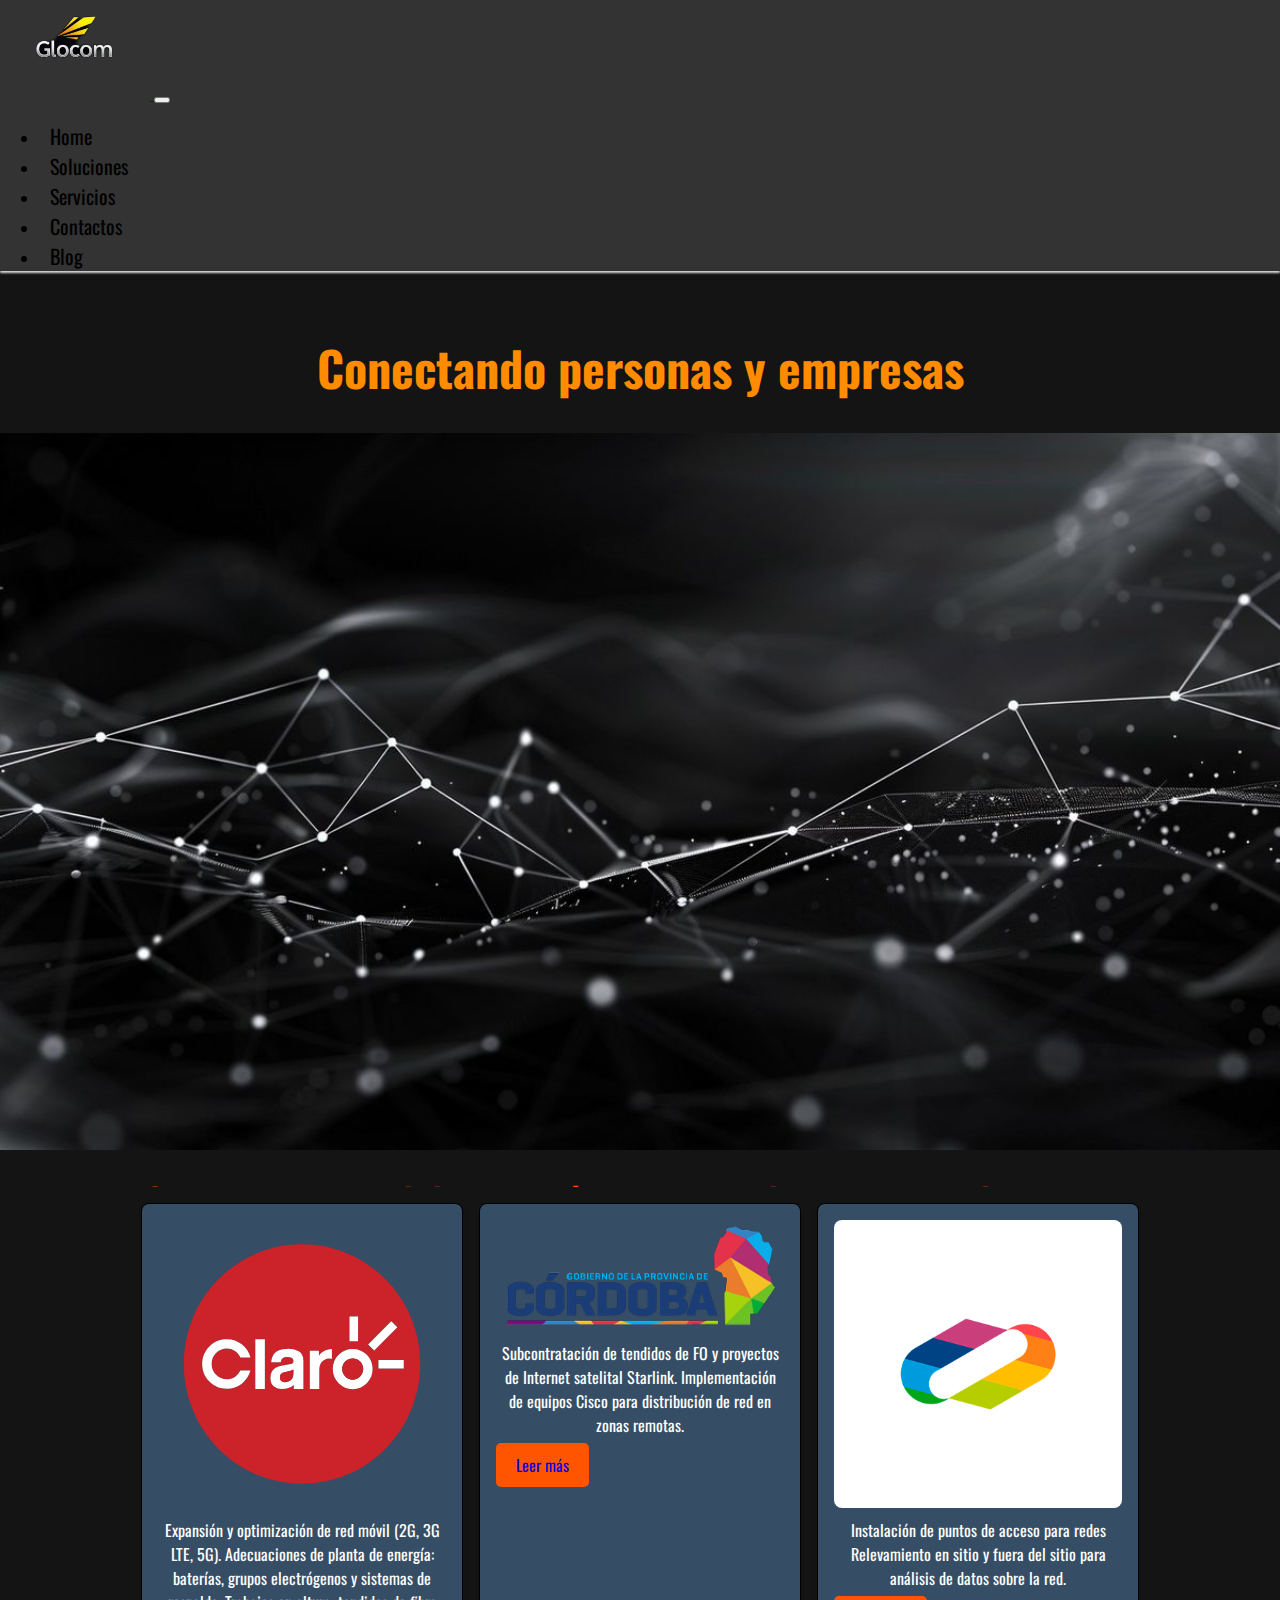
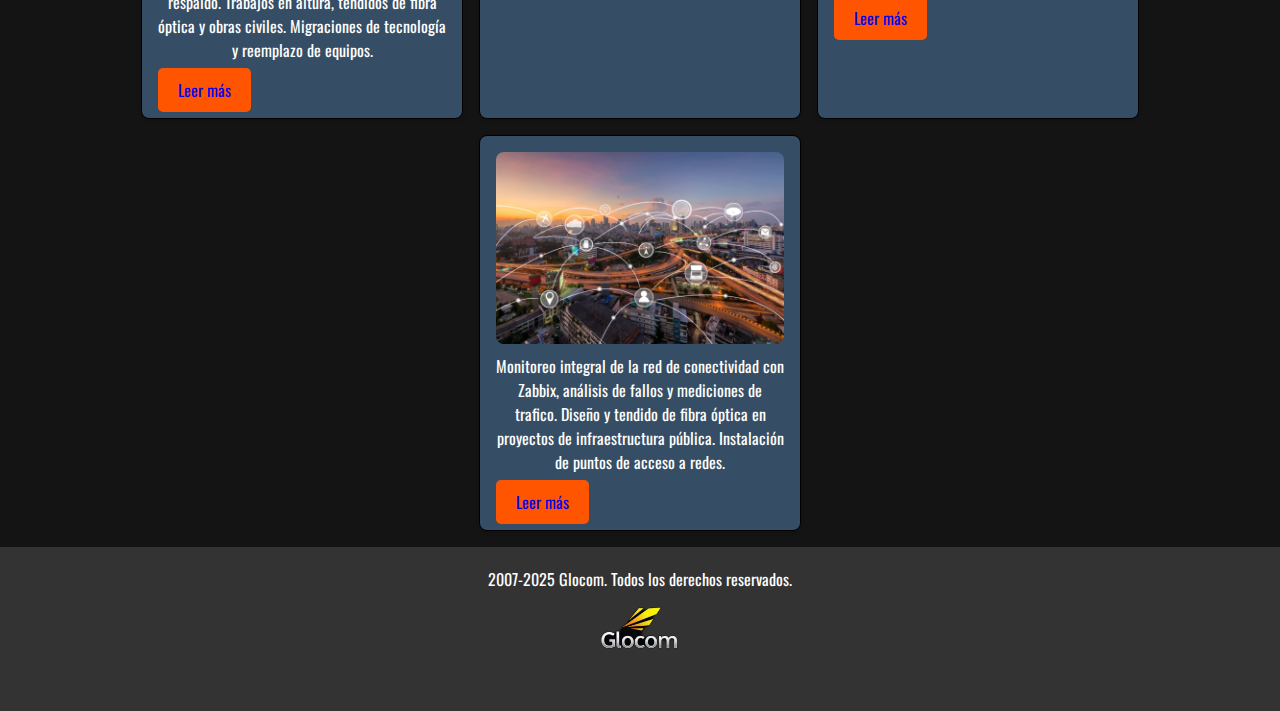
<file: index.html>
<html lang="en">
<head>
    <meta charset="UTF-8" />
    <meta name="viewport" content="width=device-width, initial-scale=1.0" />
    <meta name="description" content="Glocom - Tecnología que une" />
    <meta name="keywords" content="Glocom, Tecnología, Soluciones, Servicios, Contactos, Blog" />
    <meta name="author" content="Glocom S.A." />
        <link href="https://cdn.jsdelivr.net/npm/bootstrap@5.3.7/dist/css/bootstrap.min.css" rel="stylesheet" integrity="sha384-LN+7fdVzj6u52u30Kp6M/trliBMCMKTyK833zpbD+pXdCLuTusPj697FH4R/5mcr" crossorigin="anonymous">
            <link rel="stylesheet" href="styles/scss.css" /> 
</head>
<body>
    <header>
        <nav class="navbar navbar-expand-lg ">
            <div class="container-fluid">
                <a class="navbar-brand" href="index.html">
                    <img class="Logo" src="assets/img/logoglocom.png" alt="Logo" />
                </a>
                <button class="navbar-toggler" type="button" data-bs-toggle="collapse" data-bs-target="#navbarNav" aria-controls="navbarNav" aria-expanded="false" aria-label="Toggle navigation">
                    <span class="navbar-toggler-icon"></span>
                </button>
                <div class="collapse navbar-collapse" id="navbarNav">
                    <ul class="navbar-nav ms-auto">
                        <li class="nav-item">
                            <a class="nav-link" href="#">Home</a>
                        </li>
                        <li class="nav-item">
                            <a class="nav-link" href="./pages/soluciones.html">Soluciones</a>
                        </li>
                        <li class="nav-item">
                            <a class="nav-link" href="./pages/servicios.html">Servicios</a>
                        </li>
                        <li class="nav-item">
                            <a class="nav-link" href="./pages/contactos.html">Contactos</a>
                        </li>
                        <li class="nav-item">
                            <a class="nav-link" href="./pages/blog.html">Blog</a>
                        </li>
                    </ul>
                </div>
            </div>
        </nav>
    </header>

    <main>
    <section class="section-index"> 
        <h1>Conectando personas y empresas</h1>
        <img class="img" src="assets/img/indexprincipla.jpg" alt="Imagen principal" />

    <h2 class="h2 Home">
        Organizaciones y ciudades que están mejor equipadas para afrontar lo que
        viene.
    </h2>

    <h3 class="h3">Colaboramos estrechamente con las marcas más importantes.</h3>
    </section>


<section class="card-container">
    <div class="card-soluciones" style="width: 18rem;">
            <img src="assets/img/claro-logo-svg-vector.svg" class="card-img-top" alt="Logo de Claro">
        <div class="card-body">
            <p class="card-text">Expansión y optimización de red móvil (2G, 3G LTE, 5G).
    Adecuaciones de planta de energía: baterías, grupos electrógenos y sistemas de respaldo.
    Trabajos en altura, tendidos de fibra óptica y obras civiles.
    Migraciones de tecnología y reemplazo de equipos.</p>
            <a href="#" class="btn btn-primary">Leer más</a>
        </div>
    </div>

<div class="card-soluciones" style="width: 18rem;">
        <img src="assets/img/cba-logo.png" class="card-img-top" alt="Logo de CBA">
    <div class="card-body">
        <p class="card-text">Subcontratación de tendidos de FO y proyectos de Internet satelital Starlink. Implementación de equipos Cisco para distribución de red en zonas remotas.</p>
        <a href="#" class="btn btn-primary">Leer más</a>
    </div>
</div>

<div class="card-soluciones" style="width: 18rem;">
        <img src="assets/img/agencia conectividad.png" class="card-img-top" alt="Logo de Agencia de Conectividad">
    <div class="card-body">
        <p class="card-text">Instalación de puntos de acceso para redes Relevamiento en sitio y fuera del sitio para análisis de datos sobre la red.</p>
        <a href="#" class="btn btn-primary">Leer más</a>
    </div>
</div>

<div class="card-soluciones" style="width: 18rem;">
        <img src="assets/img/ciudades inteligentes.jpg" class="card-img-top" alt="Logo de Ciudades Inteligentes">
    <div class="card-body">
        <p class="card-text">Monitoreo integral de la red de conectividad con Zabbix, análisis de fallos y mediciones de trafico. Diseño y tendido de fibra óptica en proyectos de infraestructura pública. Instalación de puntos de acceso a redes.</p>
        <a href="#" class="btn btn-primary">Leer más</a>
    </div>
</div>   
</section>

    </main>

    <footer class="footer">
    <p>2007-2025 Glocom. Todos los derechos reservados.</p>
    <img class="Logo" src="assets/img/logoglocom.png" alt="Logo" />
    </footer>
    <script src="https://cdn.jsdelivr.net/npm/bootstrap@5.3.7/dist/js/bootstrap.bundle.min.js" integrity="sha384-ndDqU0Gzau9qJ1lfW4pNLlhNTkCfHzAVBReH9diLvGRem5+R9g2FzA8ZGN954O5Q" crossorigin="anonymous"></script>
</body>
</html>
</file>
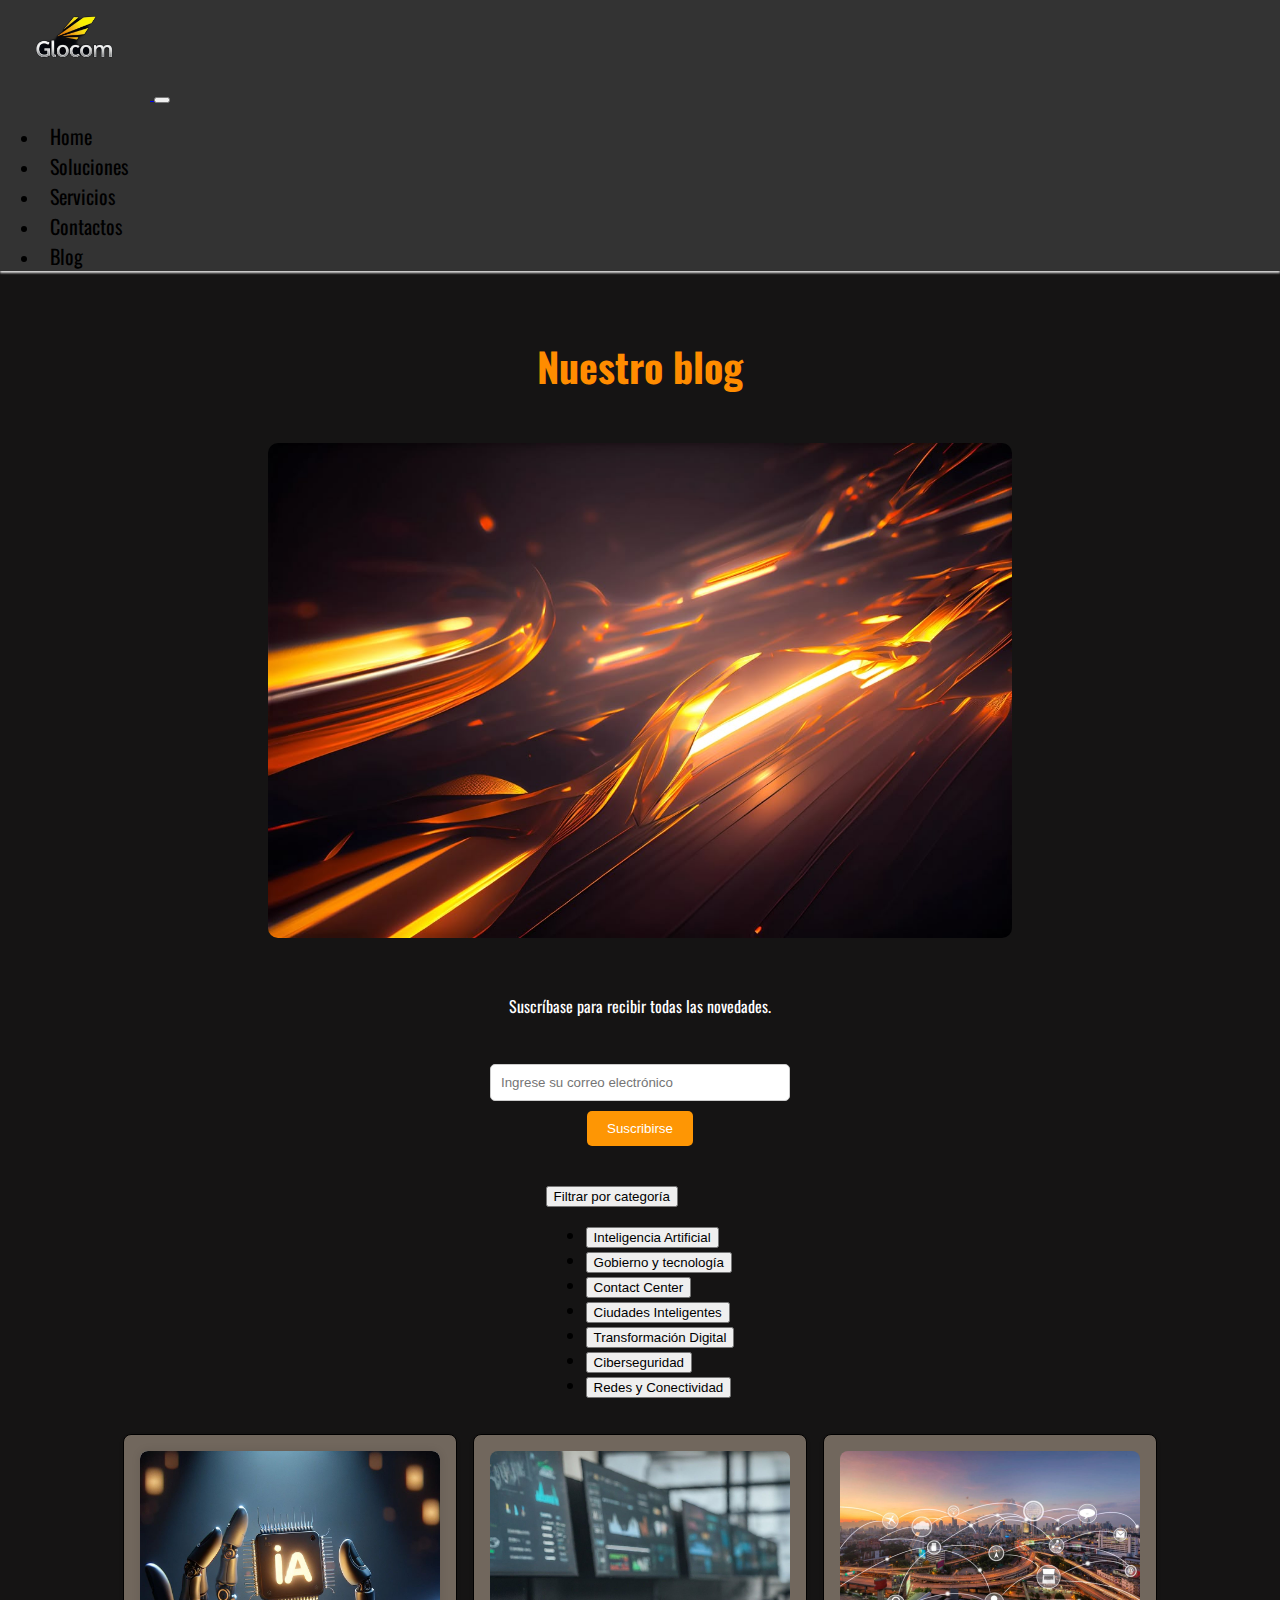
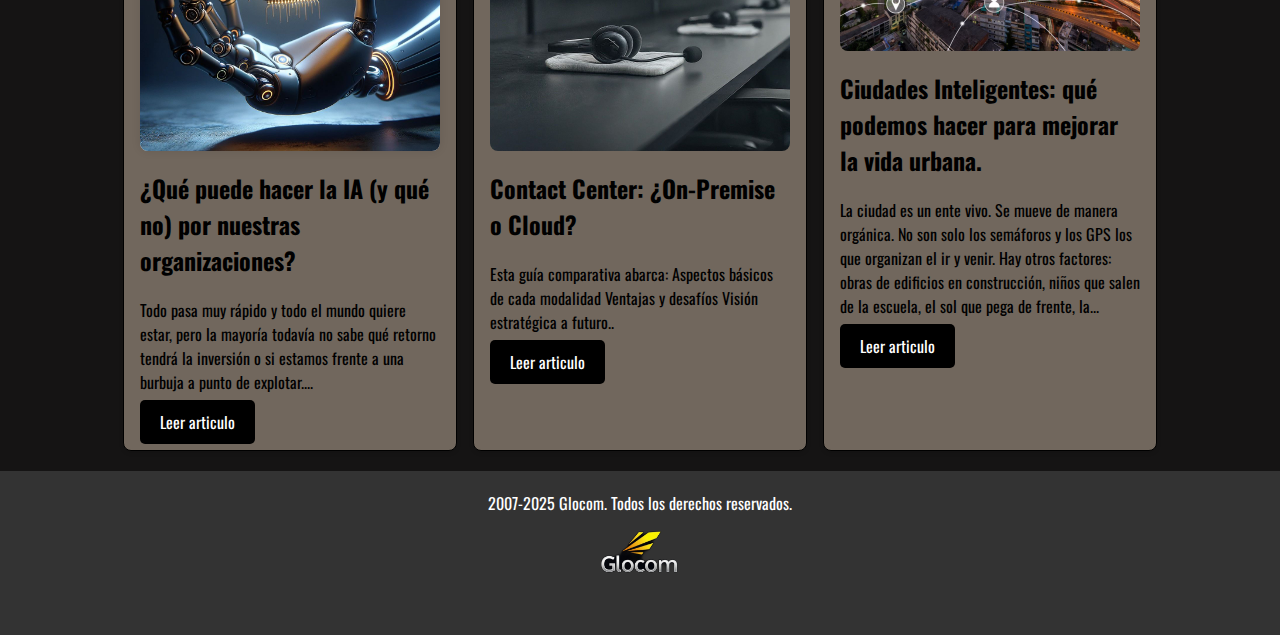
<file: pages/Blog.html>
<html lang="en">
<head>
    <meta charset="UTF-8">
    <meta name="viewport" content="width=device-width, initial-scale=1.0">
    <meta name="description" content="Únete a nuestro blog para estar al tanto de las últimas novedades en tecnología y soluciones digitales." />
    <meta name="keywords" content="Glocom, Tecnología, Soluciones, Servicios, Contactos, Blog" />
    <meta name="author" content="Glocom S.A." />
    <title>Blog</title>
        <link href="https://cdn.jsdelivr.net/npm/bootstrap@5.3.7/dist/css/bootstrap.min.css" rel="stylesheet" integrity="sha384-LN+7fdVzj6u52u30Kp6M/trliBMCMKTyK833zpbD+pXdCLuTusPj697FH4R/5mcr" crossorigin="anonymous">
        <link rel="stylesheet" href="../styles/scss.css"> 
    </head>
<body>
    <header>
        <nav class="navbar navbar-expand-lg ">
            <div class="container-fluid">
                <a class="navbar-brand" href="../index.html">
                    <img class="Logo" src="../assets/img/logoglocom.png" alt="Logo" />
                </a>
                <button class="navbar-toggler" type="button" data-bs-toggle="collapse" data-bs-target="#navbarNav" aria-controls="navbarNav" aria-expanded="false" aria-label="Toggle navigation">
                <span class="navbar-toggler-icon"></span>
                </button>
                <div class="collapse navbar-collapse" id="navbarNav">
                    <ul class="navbar-nav ms-auto">
                        <li class="nav-item">
                            <a class="nav-link" href="../index.html">Home</a>
                        </li>
                        <li class="nav-item">
                            <a class="nav-link" href="soluciones.html">Soluciones</a>
                        </li>
                        <li class="nav-item">
                            <a class="nav-link" href="servicios.html">Servicios</a>
                        </li>
                        <li class="nav-item">
                            <a class="nav-link" href="contactos.html">Contactos</a>
                        </li>
                        <li class="nav-item">
                            <a class="nav-link" href="blog.html">Blog</a>
                        </li>
                    </ul>
                </div>
            </div>
        </nav>
    </header>

<main>
    <section class="section-blog"> 
        <h1>Nuestro blog</h1>
        <img src="../assets/img/bannerblog.jpg" alt="Imagen del Blog" class="blog-header-img" />
        <div class="blog-container"> 
                <p class="p-blog">Suscríbase para recibir todas las novedades.</p>
            <form class="form-blog">
                <input type="email" placeholder="Ingrese su correo electrónico" required>
                <button type="submit">Suscribirse</button>
            </form>
        </div>
        <div class="dropdown">
            <button class="btn btn-secondary dropdown-toggle" type="button" data-bs-toggle="dropdown" aria-expanded="false">
                Filtrar por categoría
            </button>
            <ul class="dropdown-menu">
                <li><button class="dropdown-item" type="button">Inteligencia Artificial</button></li>
                <li><button class="dropdown-item" type="button">Gobierno y tecnología</button></li>
                <li><button class="dropdown-item" type="button">Contact Center</button></li>
                <li><button class="dropdown-item" type="button">Ciudades Inteligentes</button></li>
                <li><button class="dropdown-item" type="button">Transformación Digital</button></li>
                <li><button class="dropdown-item" type="button">Ciberseguridad</button></li>
                <li><button class="dropdown-item" type="button">Redes y Conectividad</button></li>
            </ul>
        </div>
    </section>
    <section class="blog-cards"> 
        <div class="card-blog">
            <img class="blog-ia" src="../assets/img/blog ia.jpg" alt="Blog sobre Inteligencia Artificial">
            <h2>¿Qué puede hacer la IA (y qué no) por nuestras organizaciones?</h2>
            <p>Todo pasa muy rápido y todo el mundo quiere estar, pero la mayoría todavía no sabe qué retorno tendrá la inversión o si estamos frente a una burbuja a punto de explotar....</p>
            <a class="btn-read" href="#">Leer articulo</a>
        </div>
        <div class="card-blog">
            <img class="blog-contact" src="../assets/img/contact center.jpg" alt="Blog sobre Contact Center">
            <h2>Contact Center: ¿On-Premise o Cloud?</h2>
            <p>Esta guía comparativa abarca: Aspectos básicos de cada modalidad Ventajas y desafíos Visión estratégica a futuro..</p>
            <a class="btn-read" href="#">Leer articulo</a>
        </div>
        <div class="card-blog">
            <img class="blog-ciudades" src="../assets/img/ciudades inteligentes.jpg" alt="Blog sobre ciudades inteligentes">
            <h2>Ciudades Inteligentes: qué podemos hacer para mejorar la vida urbana.</h2>
            <p>La ciudad es un ente vivo. Se mueve de manera orgánica. No son solo los semáforos y los GPS los que organizan el ir y venir. Hay otros factores: obras de edificios en construcción, niños que salen de la escuela, el sol que pega de frente, la...</p>
            <a class="btn-read" href="#">Leer articulo</a>
        </div>
    </section>
</main>
    <footer class="footer"> 
        <p>2007-2025 Glocom. Todos los derechos reservados.</p>
        <img class="Logo" src="../assets/img/logoglocom.png" alt="Logo" />


    </footer>
    <script src="https://cdn.jsdelivr.net/npm/bootstrap@5.3.7/dist/js/bootstrap.bundle.min.js" integrity="sha384-1q8e6b2j4d9f5" crossorigin="anonymous"></script>
    <script src="https://cdn.jsdelivr.net/npm/bootstrap@5.3.2/dist/js/bootstrap.bundle.min.js"></script>

</body>
</html>
</file>
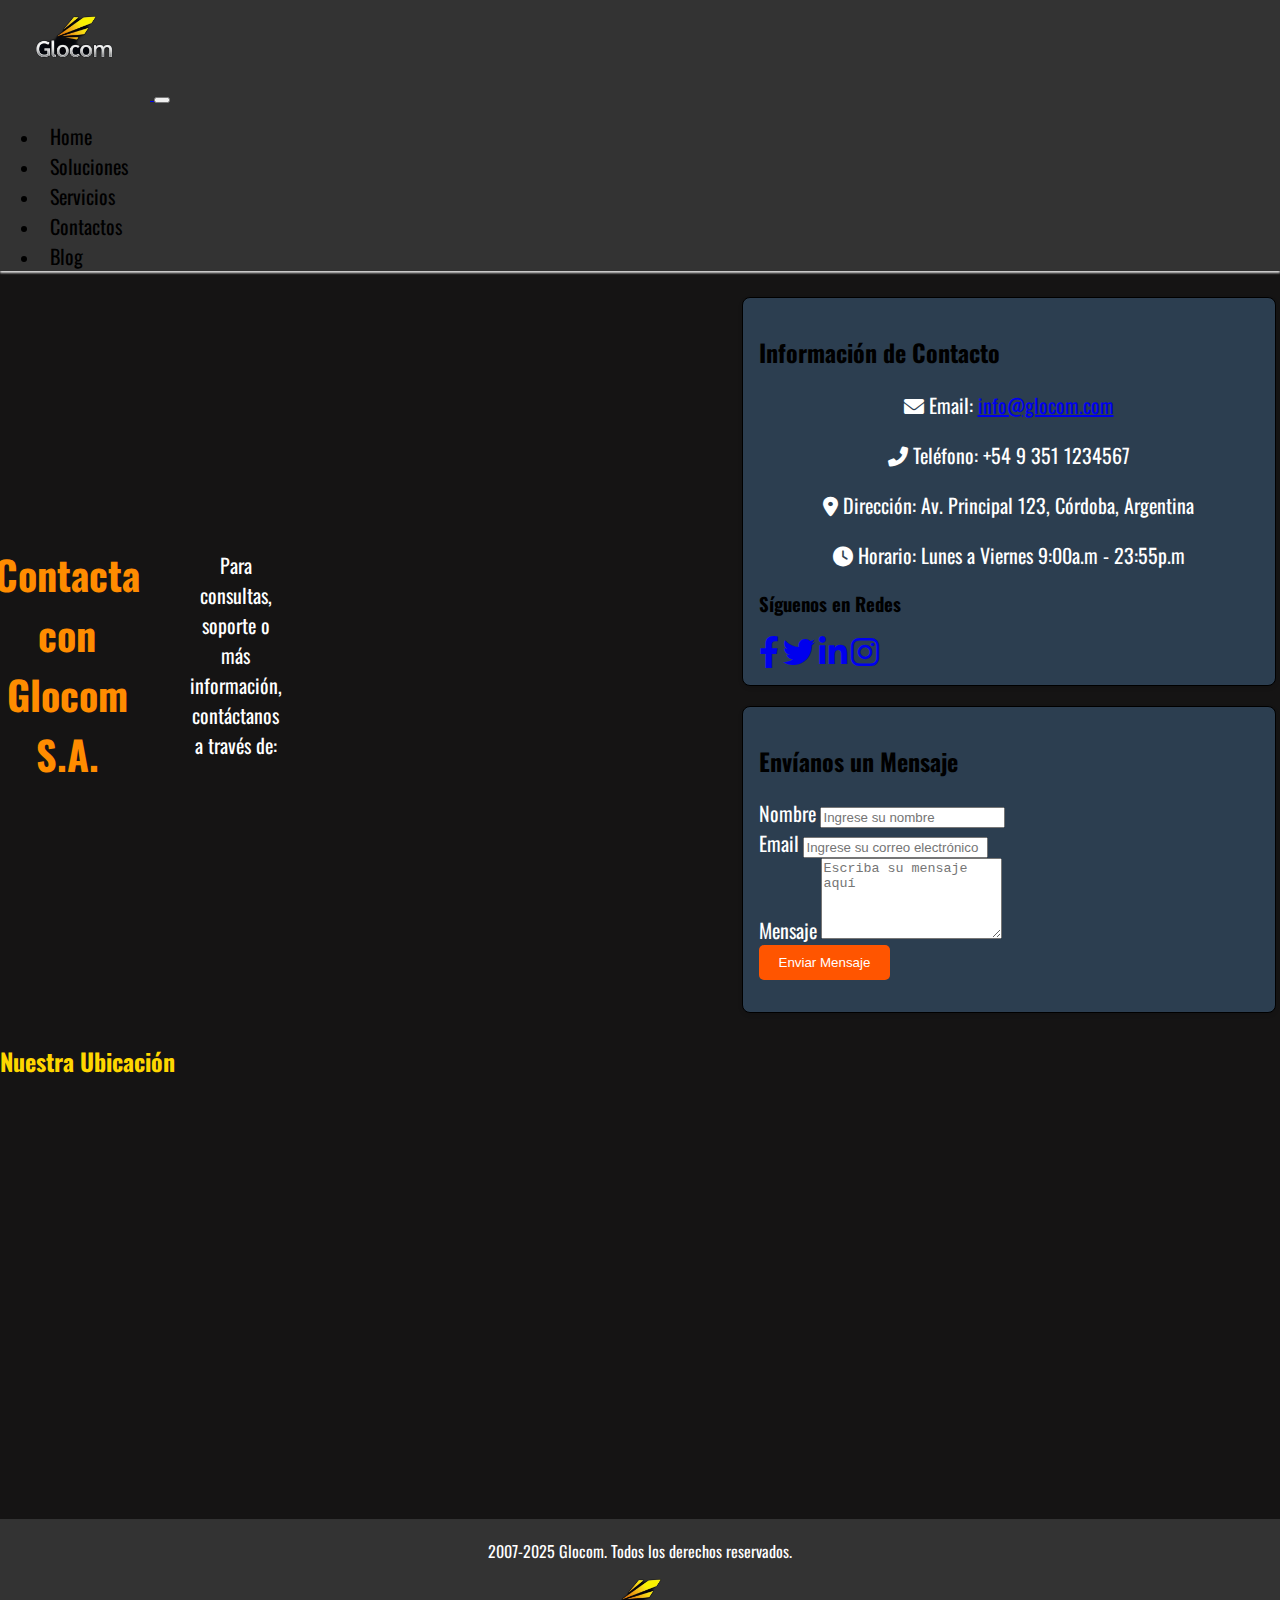
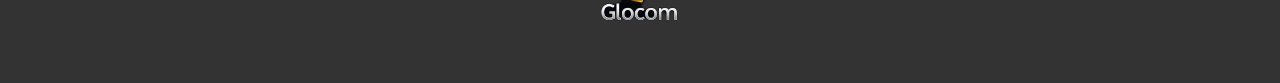
<file: pages/contactos.html>
<html lang="en">
<head>
    <meta charset="UTF-8">
    <meta name="viewport" content="width=device-width, initial-scale=1.0">
    <title>Contactos</title>
        <link rel="stylesheet" href="../styles/scss.css">
        <link href="https://cdn.jsdelivr.net/npm/bootstrap@5.3.7/dist/css/bootstrap.min.css" rel="stylesheet" integrity="sha384-LN+7fdVzj6u52u30Kp6M/trliBMCMKTyK833zpbD+pXdCLuTusPj697FH4R/5mcr" crossorigin="anonymous">
        <link rel="stylesheet" href="https://cdnjs.cloudflare.com/ajax/libs/font-awesome/6.0.0-beta3/css/all.min.css">
</head>
<body>
    <header>
        <nav class="navbar navbar-expand-lg ">
            <div class="container-fluid">
                <a class="navbar-brand" href="../index.html">
                    <img class="Logo" src="../assets/img/logoglocom.png" alt="Logo" />
                </a>
                <button class="navbar-toggler" type="button" data-bs-toggle="collapse" data-bs-target="#navbarNav" aria-controls="navbarNav" aria-expanded="false" aria-label="Toggle navigation">
                <span class="navbar-toggler-icon"></span>
                </button>
                <div class="collapse navbar-collapse" id="navbarNav">
                    <ul class="navbar-nav ms-auto">
                        <li class="nav-item">
                            <a class="nav-link" href="../index.html">Home</a>
                        </li>
                        <li class="nav-item">
                            <a class="nav-link" href="soluciones.html">Soluciones</a>
                        </li>
                        <li class="nav-item">
                            <a class="nav-link" href="servicios.html">Servicios</a>
                        </li>
                        <li class="nav-item">
                            <a class="nav-link" href="contactos.html">Contactos</a>
                        </li>
                        <li class="nav-item">
                            <a class="nav-link" href="blog.html">Blog</a>
                        </li>
                    </ul>
                </div>
            </div>
        </nav>
    </header>
    <main>
        <section class="container contact-section">
                <h1 class="mb-4">Contacta con Glocom S.A.</h1>
                    <p class="lead mb-5">Para consultas, soporte o más información, contáctanos a través de:</p>
            <div class="row">
                <div class="col">
                    <div class="contact-info-card card bg-dark text-white border-0">
                        <div class="card-body">
                            <h2 class="text-warning">Información de Contacto</h2>
                            <div class="text-start">
                            <p class="icon-text"><i class="fas fa-envelope"></i> Email: <a href="mailto:info@glocom.com" class="text-white">info@glocom.com</a></p>
                            <p class="icon-text"><i class="fas fa-phone-alt"></i> Teléfono: +54 9 351 1234567</p>
                            <p class="icon-text"><i class="fas fa-map-marker-alt"></i> Dirección: Av. Principal 123, Córdoba, Argentina</p>
                            <p class="icon-text"><i class="fas fa-clock"></i> Horario: Lunes a Viernes 9:00a.m - 23:55p.m</p>
                        </div>
                        <h3 class="mt-4 mb-3">Síguenos en Redes</h3>
                        <div class="social-icons">
                            <a href="#" target="_blank" aria-label="Facebook"><i class="fab fa-facebook-f fa-2x"></i></a>
                            <a href="#" target="_blank" aria-label="Twitter"><i class="fab fa-twitter fa-2x"></i></a>
                            <a href="#" target="_blank" aria-label="LinkedIn"><i class="fab fa-linkedin-in fa-2x"></i></a>
                            <a href="#" target="_blank" aria-label="Instagram"><i class="fab fa-instagram fa-2x"></i></a>
                        </div>
                    </div>
                </div>
            </div>

            <div class="col">
                <div class="contact-form-card card bg-dark text-white border-0">
                    <div class="card-body">
                        <h2 class="text-warning">Envíanos un Mensaje</h2>
                        <form>
                            <div class="mb-3">
                                <label for="nombre" class="form-label">Nombre</label>
                                <input type="text" class="form-control" id="nombre" placeholder="Ingrese su nombre">
                            </div>
                            <div class="mb-3">
                                <label for="email" class="form-label">Email</label>
                                <input type="email" class="form-control" id="email" placeholder="Ingrese su correo electrónico">
                            </div>
                            <div class="mb-3">
                                <label for="mensaje" class="form-label">Mensaje</label>
                                <textarea class="form-control" id="mensaje" rows="5" placeholder="Escriba su mensaje aquí"></textarea>
                            </div>
                            <button type="submit" class="btn btn-submit">Enviar Mensaje</button>
                        </form>
                    </div>
                </div> 
            </div>
        </section>
            
            <h2 class="mt-5 mb-4" style="color: #FFD700;">Nuestra Ubicación</h2>
            <div class="map-container">
                <iframe src="https://www.google.com/maps/embed?pb=!1m18!1m12!1m3!1d3405.074360341764!2d-64.1843282848529!3d-31.41666668140411!2m3!1f0!2f0!3f0!3m2!1i1024!2i768!4f13.1!3m3!1m2!1s0x9432a2f2f2f2f2f3%3A0x123456789abcdef0!2sC%C3%B3rdoba%2C%20Argentina!5e0!3m2!1ses-419!2sar!4v1678901234567!5m2!1ses-419!2sar" allowfullscreen="" loading="lazy" referrerpolicy="no-referrer-when-downgrade"></iframe>
            </div>

    </main>

    <footer class="footer">
                <p>2007-2025 Glocom. Todos los derechos reservados.</p>
                <img class="Logo" src="../assets/img/logoglocom.png" alt="Logo" />
    </footer>
    <script src="https://cdn.jsdelivr.net/npm/bootstrap@5.3.7/dist/js/bootstrap.bundle.min.js" integrity="sha384-1q8e6b2j4d9f5" crossorigin="anonymous"></script>
    <script src="https://cdn.jsdelivr.net/npm/bootstrap@5.3.2/dist/js/bootstrap.bundle.min.js"></script>

</body>
</html>
</file>
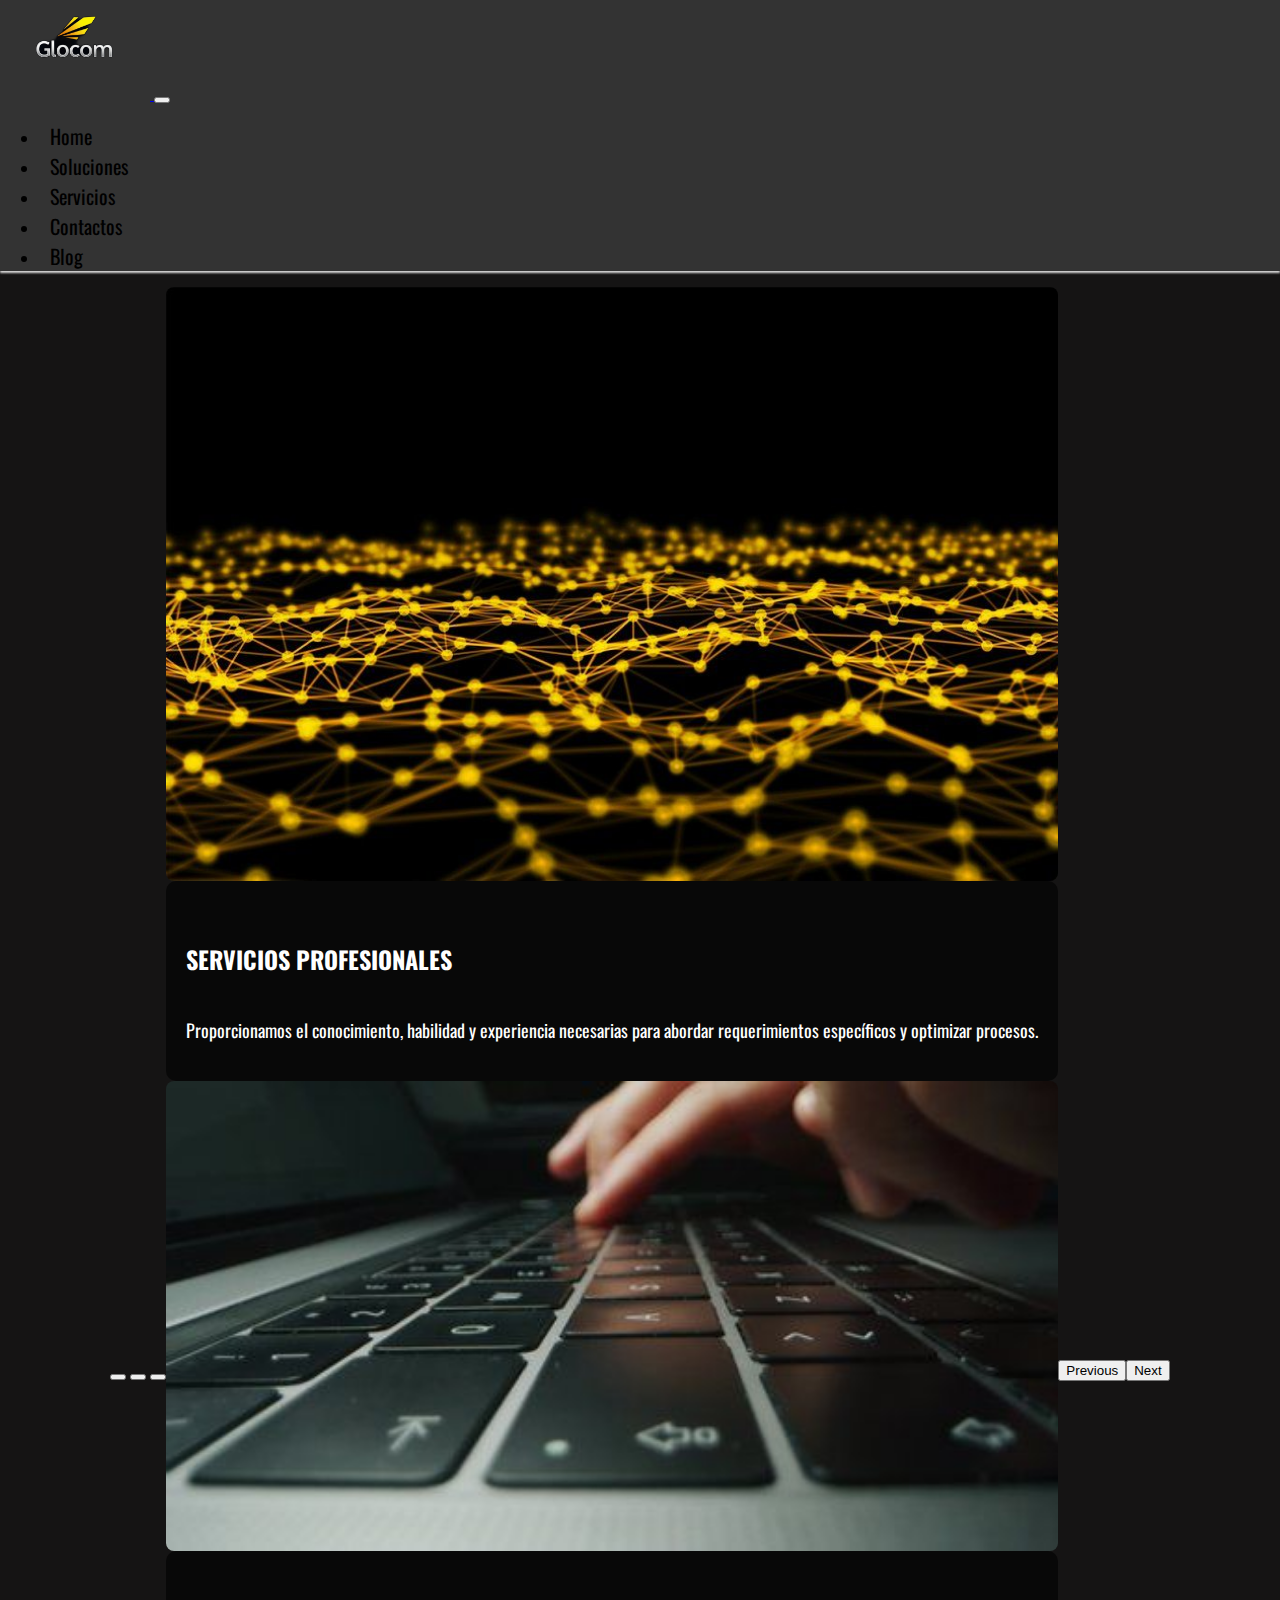
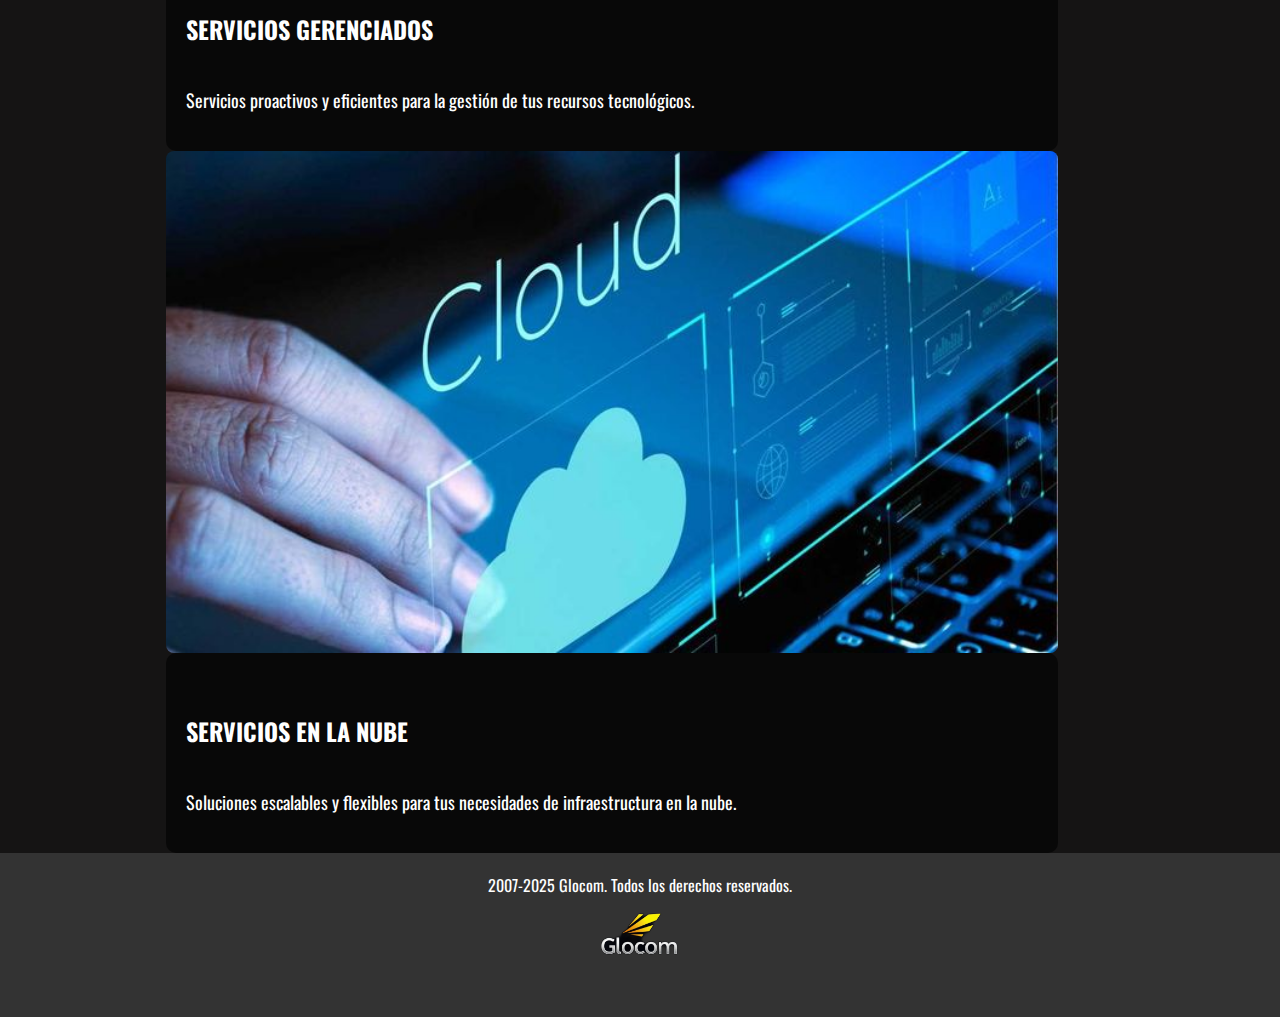
<file: pages/servicios.html>
<html lang="en">
<head>
    <meta charset="UTF-8">
    <meta name="viewport" content="width=device-width, initial-scale=1.0">
    <meta name="description" content="Glocom - Servicios Tecnológicos" />
    <meta name="keywords" content="Glocom, Tecnología, Soluciones, Servicios, Contactos, Blog" />
    <meta name="author" content="Glocom S.A." />
    <title>Servicios</title>
        <link rel="stylesheet" href="../styles/scss.css">
        <link href="https://cdn.jsdelivr.net/npm/bootstrap@5.3.7/dist/css/bootstrap.min.css" rel="stylesheet" integrity="sha384-LN+7fdVzj6u52u30Kp6M/trliBMCMKTyK833zpbD+pXdCLuTusPj697FH4R/5mcr" crossorigin="anonymous">
</head>
<body>
    <header>
        <nav class="navbar navbar-expand-lg ">
            <div class="container-fluid">
                <a class="navbar-brand" href="../index.html">
                    <img class="Logo" src="../assets/img/logoglocom.png" alt="Logo" />
                </a>
                <button class="navbar-toggler" type="button" data-bs-toggle="collapse" data-bs-target="#navbarNav" aria-controls="navbarNav" aria-expanded="false" aria-label="Toggle navigation">
                <span class="navbar-toggler-icon"></span>
                </button>
                <div class="collapse navbar-collapse" id="navbarNav">
                    <ul class="navbar-nav ms-auto">
                        <li class="nav-item">
                            <a class="nav-link" href="../index.html">Home</a>
                        </li>
                        <li class="nav-item">
                            <a class="nav-link" href="soluciones.html">Soluciones</a>
                        </li>
                        <li class="nav-item">
                            <a class="nav-link" href="servicios.html">Servicios</a>
                        </li>
                        <li class="nav-item">
                            <a class="nav-link" href="contactos.html">Contactos</a>
                        </li>
                        <li class="nav-item">
                            <a class="nav-link" href="blog.html">Blog</a>
                        </li>
                    </ul>
                </div>
            </div>
        </nav>
    </header>

    <main>

    <div id="carouselExampleCaptions" class="carousel slide">
    <div class="carousel-indicators">
        <button type="button" data-bs-target="#carouselExampleCaptions" data-bs-slide-to="0" class="active" aria-current="true" aria-label="Slide 1"></button>
        <button type="button" data-bs-target="#carouselExampleCaptions" data-bs-slide-to="1" aria-label="Slide 2"></button>
        <button type="button" data-bs-target="#carouselExampleCaptions" data-bs-slide-to="2" aria-label="Slide 3"></button>
    </div>
    <div class="carousel-inner carousel-servicios">
        <div class="carousel-item active">
        <img src="../assets/img/serviciosprofecionalesprincipal.jpg" class="d-block w-100" alt="tecnología que une">
        <div class="carousel-caption d-none d-md-block">
            <h5>SERVICIOS PROFESIONALES</h5>
            <p>Proporcionamos el conocimiento, habilidad y experiencia necesarias para abordar requerimientos específicos y optimizar procesos.</p>
        </div>
        </div>
        <div class="carousel-item">
        <img src="../assets/img/servicios gerenciales.jpg" class="d-block w-100" alt="gerenciales">
        <div class="carousel-caption d-none d-md-block">
            <h5>SERVICIOS GERENCIADOS</h5>
            <p>Servicios proactivos y eficientes para la gestión de tus recursos tecnológicos.</p>
        </div>
        </div>
        <div class="carousel-item">
        <img src="../assets/img/soluciones cloud.jpg" class="d-block w-100" alt="soluciones en la nube">
        <div class="carousel-caption d-none d-md-block">
            <h5>SERVICIOS EN LA NUBE</h5>
            <p>Soluciones escalables y flexibles para tus necesidades de infraestructura en la nube.</p>
        </div>
        </div>
    </div>
    <button class="carousel-control-prev" type="button" data-bs-target="#carouselExampleCaptions" data-bs-slide="prev">
        <span class="carousel-control-prev-icon" aria-hidden="true"></span>
        <span class="visually-hidden">Previous</span>
    </button>
    <button class="carousel-control-next" type="button" data-bs-target="#carouselExampleCaptions" data-bs-slide="next">
        <span class="carousel-control-next-icon" aria-hidden="true"></span>
        <span class="visually-hidden">Next</span>
    </button>
    </div>
    

    </main>

    <footer class="footer">
        <p>2007-2025 Glocom. Todos los derechos reservados.</p>
        <img class="Logo" src="../assets/img/logoglocom.png" alt="Logo" />

    </footer>
    <script src="https://cdn.jsdelivr.net/npm/bootstrap@5.3.7/dist/js/bootstrap.bundle.min.js" integrity="sha384-1q8e6b2j4d9f5" crossorigin="anonymous"></script>
    <script src="https://cdn.jsdelivr.net/npm/bootstrap@5.3.2/dist/js/bootstrap.bundle.min.js"></script>
    
</body>
</html>
</file>
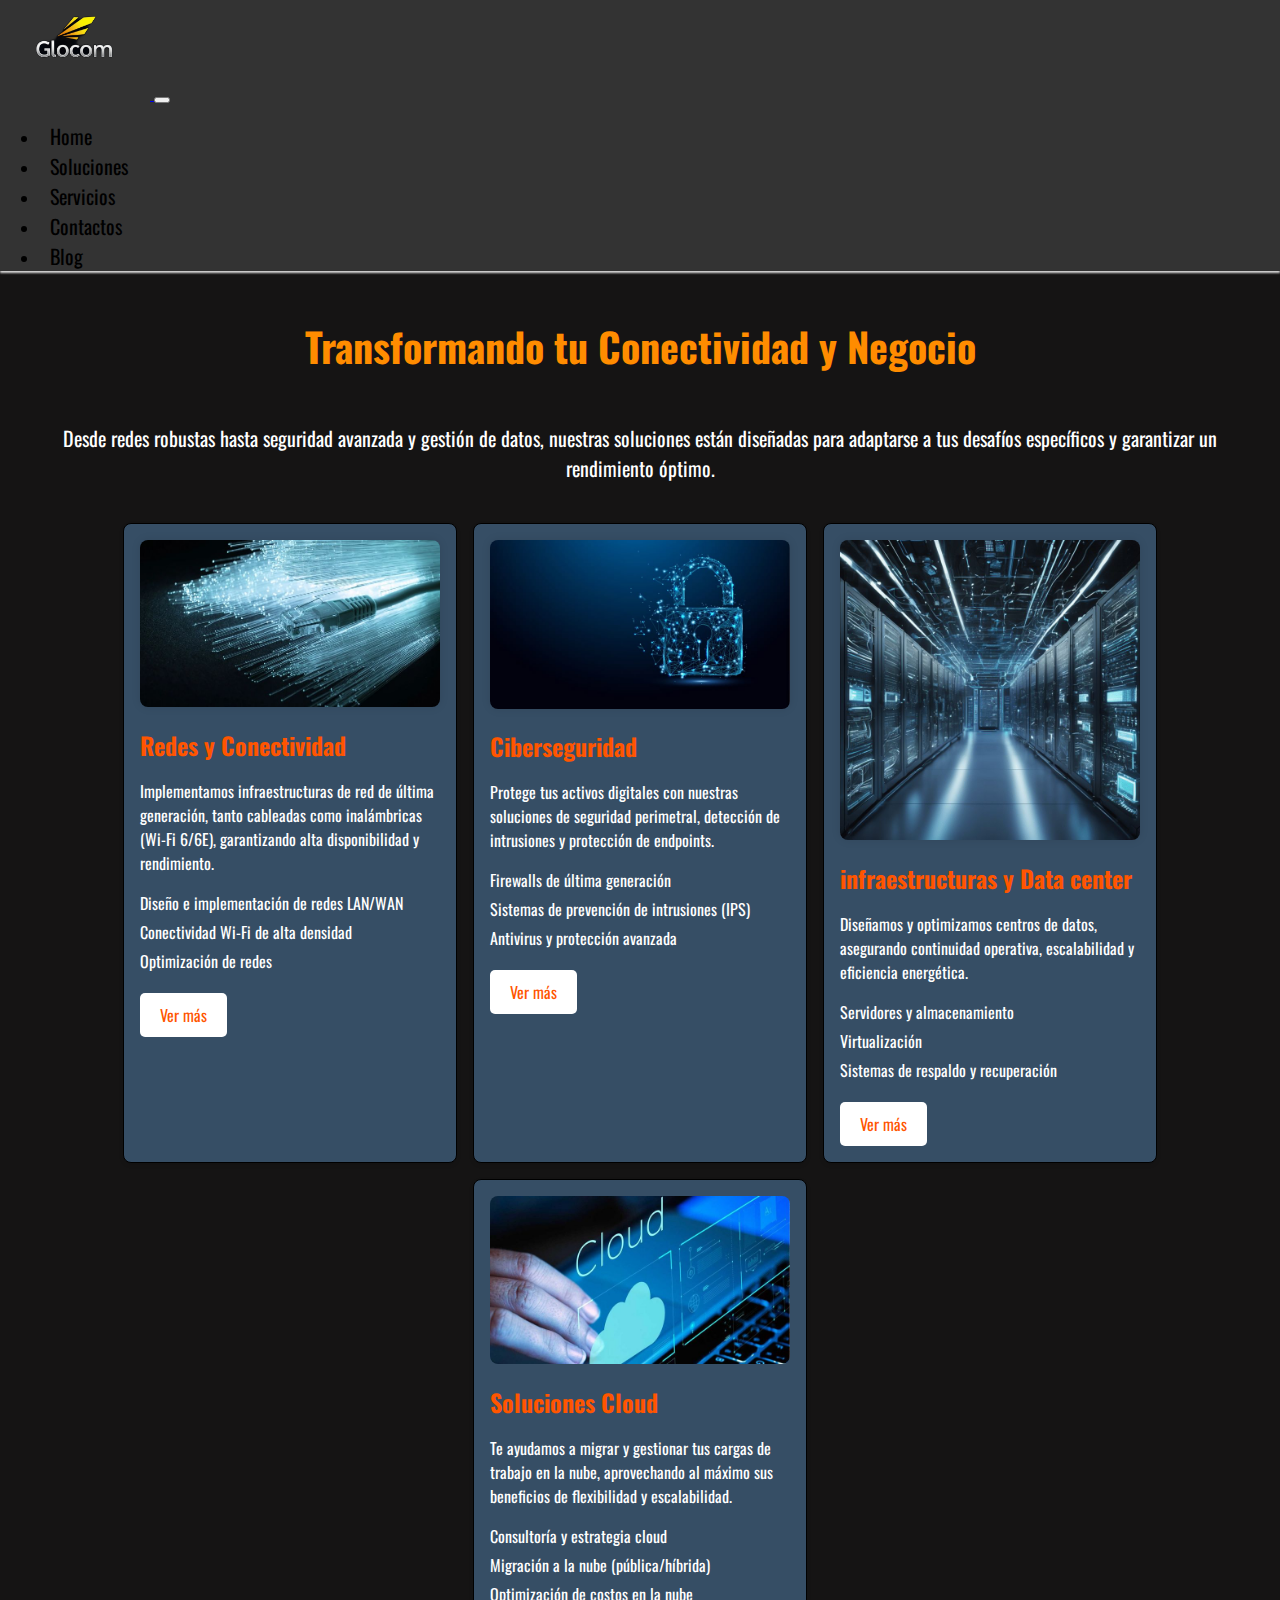
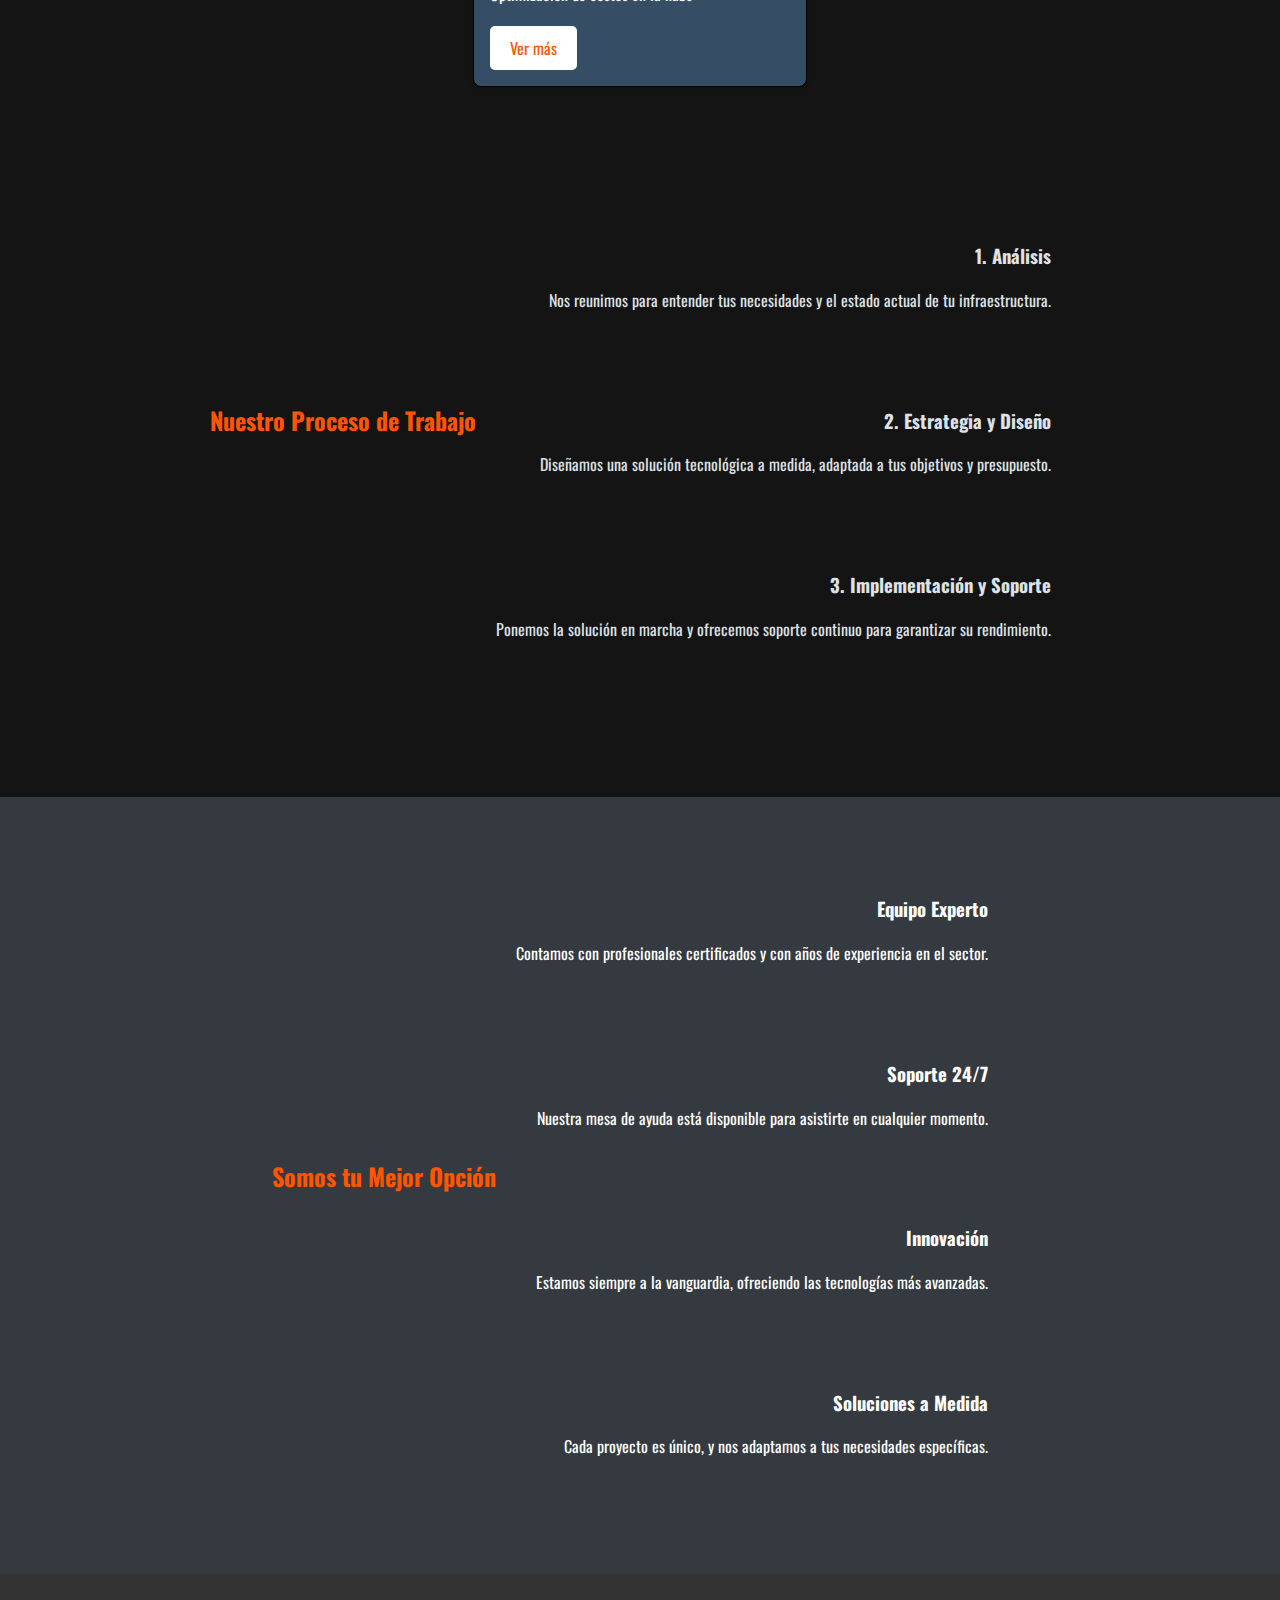
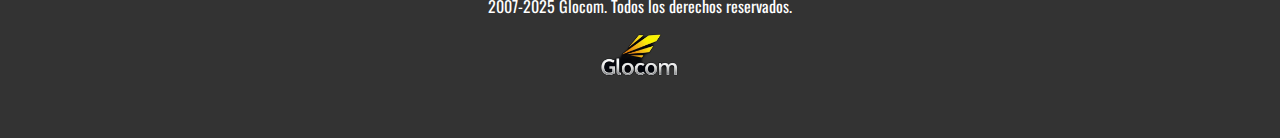
<file: pages/soluciones.html>
<html lang="en">
    <head>
    <meta charset="UTF-8" />
    <meta name="viewport" content="width=device-width, initial-scale=1.0" />
    <meta name="description" content="Glocom - Soluciones Tecnológicas" />
    <meta name="keywords" content="Glocom, Tecnología, Soluciones, Servicios, Contactos, Blog" />
    <meta name="author" content="Glocom S.A." />
    <title>Soluciones</title>

        <link href="https://cdn.jsdelivr.net/npm/bootstrap@5.3.7/dist/css/bootstrap.min.css" rel="stylesheet" integrity="sha384-LN+7fdVzj6u52u30Kp6M/trliBMCMKTyK833zpbD+pXdCLuTusPj697FH4R/5mcr" crossorigin="anonymous">
                <link rel="stylesheet" href="../styles/scss.css" />
    </head>
    <body>
    <header>
        <nav class="navbar navbar-expand-lg ">
            <div class="container-fluid">
                <a class="navbar-brand" href="../index.html">
                    <img class="Logo" src="../assets/img/logoglocom.png" alt="Logo" />
                </a>
                <button class="navbar-toggler" type="button" data-bs-toggle="collapse" data-bs-target="#navbarNav">
                    <span class="navbar-toggler-icon"></span>
                </button>
                <div class="collapse navbar-collapse" id="navbarNav">
                    <ul class="navbar-nav ms-auto">
                        <li class="nav-item">
                            <a class="nav-link" href="../index.html">Home</a>
                        </li>
                        <li class="nav-item">
                            <a class="nav-link" href="soluciones.html">Soluciones</a>
                        </li>
                        <li class="nav-item">
                            <a class="nav-link" href="servicios.html">Servicios</a>
                        </li>
                        <li class="nav-item">
                            <a class="nav-link" href="contactos.html">Contactos</a>
                        </li>
                        <li class="nav-item">
                            <a class="nav-link" href="blog.html">Blog</a>
                        </li>
                    </ul>
                </div>
            </div>
        </nav>
    </header>

<main>
    <h1>Transformando tu Conectividad y Negocio</h1>
    <section class="section-soluciones"> 
        <p>
        Desde redes robustas hasta seguridad avanzada y gestión de datos,
        nuestras soluciones están diseñadas para adaptarse a tus desafíos
        específicos y garantizar un rendimiento óptimo.
        </p>
    </section>

    <section class ="soluciones">
        <div class="card-soluciones">
            <img
            class="Conectividad"
            src="../assets/img/redes y conecvidiad soluciones.jpg"
            alt="Conectividad"
            />
        <h2>Redes y Conectividad</h2>
            <p>
            Implementamos infraestructuras de red de última generación, tanto
            cableadas como inalámbricas (Wi-Fi 6/6E), garantizando alta
            disponibilidad y rendimiento.
            </p>
            <ul class="ul-redes">
                <li>Diseño e implementación de redes LAN/WAN</li>
                <li>Conectividad Wi-Fi de alta densidad</li>
                <li>Optimización de redes</li>
            </ul>
            <a href="#" class="btn-more">Ver más</a>
        </div>

        <div class="card-soluciones">
            <img class="Ciberseguridad" src="../assets/img/soluciones ciber.jpg" alt="ciberseguridad" />
            <h2>Ciberseguridad</h2>
            <p>
            Protege tus activos digitales con nuestras soluciones de seguridad
            perimetral, detección de intrusiones y protección de endpoints.
            </p>
            <ul class="ul-ciber">
                <li>Firewalls de última generación</li>
                <li>Sistemas de prevención de intrusiones (IPS)</li>
                <li>Antivirus y protección avanzada</li>
            </ul>
            <a href="#" class="btn-more">Ver más</a>
        </div>

        <div class="card-soluciones">
            <img class="infraestructura y data" src="../assets/img/data center soluciones.jpg" alt="infraestructura" />
            <h2>infraestructuras y Data center</h2>
            <p>
            Diseñamos y optimizamos centros de datos, asegurando continuidad operativa, escalabilidad y eficiencia energética.
            </p> 
            <ul class="ul-infraestructura">
                <li>Servidores y almacenamiento</li>
                <li>Virtualización</li>
                <li>Sistemas de respaldo y recuperación</li>
            </ul>
            <a href="#" class="btn-more">Ver más</a>

        </div>
        <div class="card-soluciones">
            <img class="Soluciones-Cloud" src="../assets/img/soluciones cloud.jpg" alt="Soluciones Cloud" />
                <h2>Soluciones Cloud</h2>
                    <p>
                    Te ayudamos a migrar y gestionar tus cargas de trabajo en la nube, aprovechando al máximo sus beneficios de flexibilidad y escalabilidad.
                </p> 
                <ul class="ul-cloud">
                    <li>Consultoría y estrategia cloud</li>
                    <li>Migración a la nube (pública/híbrida)</li>
                    <li>Optimización de costos en la nube</li>
                </ul>
                <a href="#" class="btn-more">Ver más</a>
        </div>
    </section>

        <section class="soluciones-proceso">
            <div class="container">
                <h2>Nuestro Proceso de Trabajo</h2>
                <div class="row">
                    <div class="proceso-paso">
                        <h3>1. Análisis</h3>
                        <p>Nos reunimos para entender tus necesidades y el estado actual de tu infraestructura.</p>
                    </div>
                    <div class="proceso-paso">
                        <h3>2. Estrategia y Diseño</h3>
                        <p>Diseñamos una solución tecnológica a medida, adaptada a tus objetivos y presupuesto.</p>
                    </div>
                    <div class="proceso-paso">
                        <h3>3. Implementación y Soporte</h3>
                        <p>Ponemos la solución en marcha y ofrecemos soporte continuo para garantizar su rendimiento.</p>
                    </div>
                </div>
            </div>
        </section>
        
        <section class="soluciones-por-que">
            <div class="container">
                <h2>Somos tu Mejor Opción</h2>
                <div class="row">
                    <div class="por-que-punto">
                        <h3>Equipo Experto</h3>
                        <p>Contamos con profesionales certificados y con años de experiencia en el sector.</p>
                    </div>
                    <div class="por-que-punto">
                        <h3>Soporte 24/7</h3>
                        <p>Nuestra mesa de ayuda está disponible para asistirte en cualquier momento.</p>
                    </div>
                    <div class="por-que-punto">
                        <h3>Innovación</h3>
                        <p>Estamos siempre a la vanguardia, ofreciendo las tecnologías más avanzadas.</p>
                    </div>
                    <div class="por-que-punto">
                        <h3>Soluciones a Medida</h3>
                        <p>Cada proyecto es único, y nos adaptamos a tus necesidades específicas.</p>
                    </div>
                </div>
            </div>
        </section>
</main>

    <footer class="footer">
    <p>2007-2025 Glocom. Todos los derechos reservados.</p>
    <img class="Logo" src="../assets/img/logoglocom.png" alt="" />
    </footer>
    <script src="https://cdn.jsdelivr.net/npm/bootstrap@5.3.7/dist/js/bootstrap.bundle.min.js"></script>
</body>
</html>
</file>
<file: styles/scss.css>
@import url("https://fonts.googleapis.com/css2?family=Oswald:wght@200..700&display=swap");
body {
  font-family: oswald, sans-serif;
  padding: 0%;
  margin: 0;
  background-color: #151414;
}

h1 {
  text-align: center;
  color: rgb(255, 140, 0);
  font-size: 40px;
  margin-top: 45px;
}

@media (max-width: 450px) {
  .card-container, .soluciones, .blog-cards {
    flex-direction: column;
    align-items: center;
  }
}
.card-container {
  margin: 16px;
  display: flex;
  flex-direction: row;
  gap: 16px;
  flex-wrap: wrap;
  justify-content: center;
}

.card {
  border: 1px solid black;
  border-radius: 8px;
  box-shadow: 0 2px 4px rgba(0, 0, 0, 0.1);
  padding: 16px;
  background-color: #2c3e50;
  width: 300px;
}
.card img {
  width: 100%;
  height: auto;
  border-radius: 8px;
}

.card-soluciones {
  border: 1px solid black;
  border-radius: 8px;
  box-shadow: 0 2px 4px rgba(0, 0, 0, 0.1);
  padding: 16px;
  background-color: #364e65;
  width: 300px;
  justify-content: space-between;
  flex-direction: row;
  row-gap: 16px;
  align-items: center;
  flex-wrap: wrap;
}
.card-soluciones h2 {
  color: rgb(255, 85, 0);
  font-size: 24px;
  margin-bottom: 10px;
}
.card-soluciones p {
  color: rgb(255, 255, 255);
  font-size: 16px;
}
.card-soluciones img {
  width: 100%;
  height: auto;
  border-radius: 8px;
}

.card-blog {
  border: 1px solid black;
  border-radius: 8px;
  box-shadow: 0 2px 4px rgba(0, 0, 0, 0.1);
  padding: 16px;
  background-color: rgb(113, 103, 93);
  width: 300px;
}
.card-blog img {
  width: 100%;
  height: auto;
  border-radius: 8px;
}

.card-text {
  color: rgb(60, 56, 56);
  font-size: 20px;
  text-align: center;
  margin-top: 10px;
}

.blog-cards {
  display: flex;
  flex-wrap: wrap;
  gap: 16px;
  justify-content: center;
  margin: 20px;
}

.blog-ia {
  width: 100px;
  height: 100px;
  background-color: rgb(251, 249, 248);
  border-radius: 10px;
  box-shadow: 0px 0px 10px rgba(0, 0, 0, 0.1);
  display: flex;
  justify-content: center;
}

.section-blog {
  display: flex;
  flex-direction: column;
  justify-content: center;
  align-items: center;
  margin: 20px;
}

.blog-header-img {
  width: 60%;
  max-width: 1200px;
  height: auto;
  border-radius: 10px;
  margin: 20px auto;
  display: block;
}

.blog-container {
  display: flex;
  flex-direction: column;
  justify-content: center;
  align-items: center;
  margin: 20px;
  color: rgb(255, 255, 255);
}

.form-blog {
  display: flex;
  flex-direction: column;
  justify-content: center;
  align-items: center;
  margin: 20px;
}
.form-blog button {
  background-color: rgb(254, 150, 4);
  color: white;
  padding: 10px 20px;
  border: none;
  border-radius: 5px;
  cursor: pointer;
}
.form-blog input {
  width: 300px;
  padding: 10px;
  margin: 10px 0;
  border: 1px solid #ccc;
  border-radius: 5px;
}

.contact-section p {
  color: rgb(255, 255, 255);
  font-size: 20px;
  text-align: center;
}
.contact-section p h2 {
  color: rgb(255, 85, 0);
  font-size: 30px;
  margin-bottom: 20px;
}

.map-container {
  width: 100%;
  height: 400px;
  margin: 20px 0;
}
.map-container iframe {
  width: 100%;
  height: 100%;
  border: 0;
  border-radius: 8px;
}

.container {
  display: flex;
  flex-direction: row;
  justify-content: center;
  align-items: center;
}

.contact-info-card {
  width: 500px;
}

.contact-form-card {
  width: 500px;
}

.contact-form {
  display: flex;
  flex-direction: row;
  align-items: center;
  margin: 20px;
}
.contact-form button {
  background-color: rgb(255, 136, 0);
  color: white;
  padding: 10px 20px;
  border: none;
  border-radius: 5px;
}
.contact-form input, .contact-form .contact-form textarea {
  width: 300px;
  padding: 10px;
  margin: 10px 0;
  border: 1px solid #ccc;
  border-radius: 5px;
}

.contact-item {
  color: rgb(255, 128, 0);
  font-size: 20px;
  margin: 5px 0;
}

.col {
  padding: 10px;
  flex: 1;
  max-width: 100%;
  height: auto;
  margin-left: 400px;
}

.lead {
  text-align: center;
  color: white;
  margin: 50px;
}

.form-label {
  color: rgb(255, 255, 255);
  font-size: 20px;
  margin-bottom: 5px;
}

@media (max-width: 1024px) {
  .col {
    margin-left: 30px;
  }
}
.footer {
  background-color: #333333;
  color: white;
  padding: 20px;
  text-align: center;
}

.footer p {
  margin: 0;
}

.footer a {
  color: white;
  text-decoration: none;
}

.navbar {
  background-color: #333333;
  box-shadow: 0 2px 2px rgba(227, 226, 226, 0.95);
}

.navbar-nav .nav-link:hover {
  background-color: #1A1A1A;
  color: #FFFFFF;
  border-radius: 12px;
  box-shadow: 0 4px 10px rgba(138, 138, 137, 0.95);
}

.nav-link {
  color: black;
  font-size: 20px;
  padding: 10px;
}

.nav-li {
  list-style-type: none;
}

.nav-link {
  text-decoration: none;
}

.logo {
  width: 150px;
  height: 100px;
  object-fit: cover;
}

@media (max-width: 450px) {
  .navbar ul {
    flex-direction: column;
    align-items: center;
  }
}
.h2-profesionales {
  color: rgb(169, 169, 169);
  font-size: 30px;
}

.h2-gerenciados {
  color: rgb(52, 80, 52);
  font-size: 30px;
}

.carousel-item img {
  width: 100%;
  height: 100%;
  border-radius: 8px;
  object-fit: cover;
}

.carousel-caption {
  background-color: rgba(0, 0, 0, 0.6);
  padding: 20px;
  border-radius: 10px;
}
.carousel-caption h5 {
  color: rgb(255, 255, 255);
  font-size: 24px;
}
.carousel-caption p {
  color: rgb(255, 255, 255);
  font-size: 18px;
}
.carousel-caption ul {
  list-style-type: none;
  padding-left: 0;
  text-align: left;
}
.carousel-caption li {
  color: #fff;
  margin-bottom: 5px;
}
.carousel-caption .btn {
  margin-top: 15px;
}

.carousel.slide {
  width: 100%;
  height: auto;
  display: flex;
  justify-content: center;
  align-items: center;
}

.resumen-servicios {
  padding-top: 50px;
  padding-bottom: 50px;
}
.resumen-servicios .row {
  align-items: center;
}
.resumen-servicios .resumen-texto {
  flex: 0 0 auto;
  width: 50%;
  text-align: center;
}
.resumen-servicios .resumen-imagen {
  flex: 0 0 auto;
  width: 50%;
  text-align: center;
}
.resumen-servicios h2 {
  font-weight: bold;
  margin-bottom: 20px;
}
.resumen-servicios p {
  font-size: 1.1rem;
  line-height: 1.6;
}
.resumen-servicios img {
  border-radius: 8px;
}

.section-soluciones {
  display: flex;
  flex-direction: column;
  justify-content: center;
  align-items: center;
  margin: 20px;
}
.section-soluciones p {
  color: rgb(255, 255, 255);
  font-size: 20px;
  text-align: center;
}
.section-soluciones h2 {
  color: rgb(52, 80, 52);
  font-size: 30px;
}

.soluciones {
  margin: 16px;
  display: flex;
  flex-direction: row;
  gap: 16px;
  flex-wrap: wrap;
  justify-content: center;
}

.ul-cloud {
  list-style-type: none;
  padding: 0;
  margin: 0;
}
.ul-cloud li {
  color: rgb(255, 255, 255);
  font-size: 16px;
  margin: 5px 0;
}

.ul-redes {
  list-style-type: none;
  padding: 0;
  margin: 0;
}
.ul-redes li {
  color: rgb(255, 255, 255);
  font-size: 16px;
  margin: 5px 0;
}

.ul-infraestructura {
  list-style-type: none;
  padding: 0;
  margin: 0;
}
.ul-infraestructura li {
  color: rgb(255, 255, 255);
  font-size: 16px;
  margin: 5px 0;
}

.ul-ciber {
  list-style-type: none;
  padding: 0;
  margin: 0;
}
.ul-ciber li {
  color: rgb(255, 255, 255);
  font-size: 16px;
  margin: 5px 0;
}

.Conectividad {
  width: 100px;
  height: 100px;
  background-color: rgb(255, 255, 255);
  border-radius: 10px;
  box-shadow: 0px 0px 10px rgba(0, 0, 0, 0.1);
  display: flex;
  justify-content: center;
}

.soluciones-proceso {
  padding: 100px 0;
}
.soluciones-proceso h2 {
  text-align: left;
  margin-bottom: 80px;
  color: rgb(255, 85, 0);
}
.soluciones-proceso .proceso-paso {
  padding: 20px;
  margin-bottom: 20px;
  text-align: right;
  color: #dee2e6;
}

.soluciones-por-que {
  padding: 60px 0;
  background-color: #343a40;
  color: #fff;
  text-align: right;
}
.soluciones-por-que h2 {
  text-align: center;
  margin-bottom: 40px;
  color: rgb(255, 85, 0);
}
.soluciones-por-que .por-que-punto {
  padding: 20px;
  margin-bottom: 20px;
}

.claro-logo {
  width: 100px;
  height: 100px;
}

.h2.Home {
  color: rgb(255, 85, 0);
  font-size: 30px;
  text-align: center;
}

.h3 {
  color: rgb(255, 140, 0);
  font-size: 24px;
  text-align: center;
}

.trans-logo {
  width: 300px;
  height: 100px;
}

.acc-logo {
  width: 100px;
  height: 100px;
}

.gobierno-de-la-provincia-de-cordoba {
  width: 300px;
  height: 100px;
}

.ciberseguridad {
  width: 150px;
  height: 100px;
  background-color: #FFFFFF;
  border-radius: 10px;
  box-shadow: 0px 0px 10px rgba(0, 0, 0, 0.1);
  display: flex;
  justify-content: center;
}

.infraestructura {
  width: 150px;
  height: 100px;
  background-color: #FFFFFF;
  border-radius: 10px;
  box-shadow: 0px 0px 10px rgba(0, 0, 0, 0.1);
  display: flex;
  justify-content: center;
}

.section-index h1 {
  margin-bottom: 30px;
  display: flex;
  align-items: center;
  justify-content: center;
  text-align: center;
  color: rgb(255, 140, 0);
  font-size: 3rem;
}
.section-index p {
  color: #FFFFFF;
  font-size: 20px;
  text-align: center;
  max-width: 800px;
  margin: 0 auto;
  line-height: 1.6;
}
.section-index a {
  text-decoration: none;
  font-size: 20px;
  margin-top: 10px;
}
.section-index a:hover {
  text-decoration: underline;
}
.section-index h3 {
  color: rgb(255, 140, 0);
  font-size: 24px;
  margin-top: 10px;
  font-size: 1.5rem;
  font-weight: 800;
  margin-top: 4rem;
}

.img {
  width: 100%;
  height: auto;
}

.section-index .btn-more {
  background-color: #ffd900;
  color: black;
  padding: 10px 20px;
  border: none;
  border-radius: 5px;
  cursor: pointer;
  text-decoration: none;
}

.section-index {
  width: 100%;
  height: 100vh;
  overflow: hidden;
  padding: 0;
}

.btn-more, .btn-read, .btn.btn-primary, .section-content-wrapper .btn-more {
  padding: 10px 20px;
  border-radius: 5px;
  text-decoration: none;
}

.btn-more {
  border: none;
  cursor: pointer;
  display: inline-block;
  margin-top: 15px;
}

.btn-more:hover {
  color: rgb(255, 85, 0);
  background-color: rgb(255, 255, 255);
  box-shadow: 0 4px 10px rgba(138, 138, 137, 0.95);
}

.btn-more {
  color: rgb(255, 85, 0);
  background-color: white;
  border: none;
  cursor: pointer;
}

.btn-read {
  background-color: rgb(0, 0, 0);
  color: white;
  border: none;
  cursor: pointer;
}

.btn.btn-primary {
  background-color: rgb(255, 85, 0);
  border: none;
  cursor: pointer;
}

.btn.btn-submit {
  background-color: rgb(255, 85, 0);
  color: white;
  padding: 10px 20px;
  border: none;
  border-radius: 5px;
  cursor: pointer;
}

.section-content-wrapper .btn-more {
  background-color: rgb(52, 80, 52);
  color: white;
  border: none;
  cursor: pointer;
}

@media (max-width: 450px) {
  .btn-more, .btn-read {
    width: 100%;
    text-align: center;
  }
}

/*# sourceMappingURL=scss.css.map */
</file>
